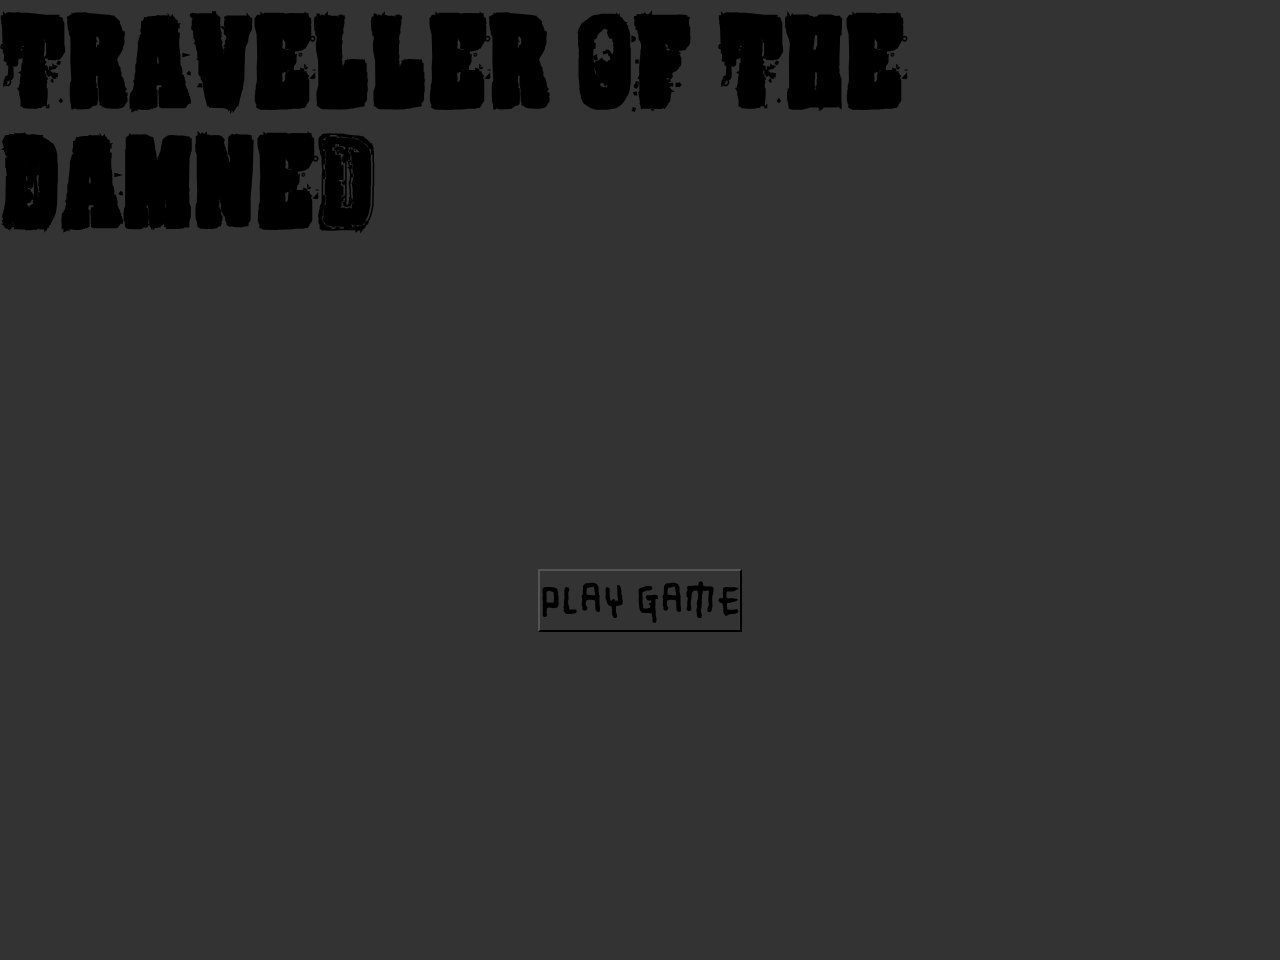
<file: index.html>
<!DOCTYPE html>
<html lang="en">
<head>
    <meta charset="UTF-8">
    <meta http-equiv="X-UA-Compatible" content="IE=edge">
    <meta name="viewport" content="width=device-width, initial-scale=1.0">
    <title>Traveller Of The Damned</title>
    <!-- favicon -->
    <link rel="icon" href="./p2-js-game/assets/images/hasty-grave.svg">
    <!-- styling -->
    <link rel="stylesheet" href="./style.css">
    <!-- js script-->
    <script src="./script.js" defer></script>
</head>
<body>
    <header id="header-content">
        <h1>Traveller Of The Damned</h1>
    </header>
    <main id="main-content">
        <section id="start-screen" class="start-screen" style="display: block;"> 
            <button class="start-button" onclick="playGame()">PLAY GAME</button>
        </section>
        <section id="option-screen" class="option-screen" style="display: none;">
            <div class="option-container">
                <div id="text"></div>
                <div id="option-buttons" class="btn-grid">
                  <button class="btn">Option 1</button>
                  <button class="btn">Option 2</button>
                  <button class="btn">Option 3</button>
                  <button class="btn">Option 4</button>
                </div>
            </div> 
        </section>
        <section id="fight-screen" class="fight-screen" style="display: none;">
            <div>
                <input type="image" class="gameImage" src="./p2-js-game/assets/images/rock.svg" value="rock"></input>
                <input type="image" class="gameImage" src="./p2-js-game/assets/images/paper.svg" value="paper"></input>
                <input type="image" class="gameImage" src="./p2-js-game/assets/images/scissors.svg" value="scissor"></input>
              </div>
              <div id="result"></div> 
        </section>
        <section id="monster-win">
        </section>
        <section id="player-win">
        </section>
    </main>
</body>
</html>
</file>
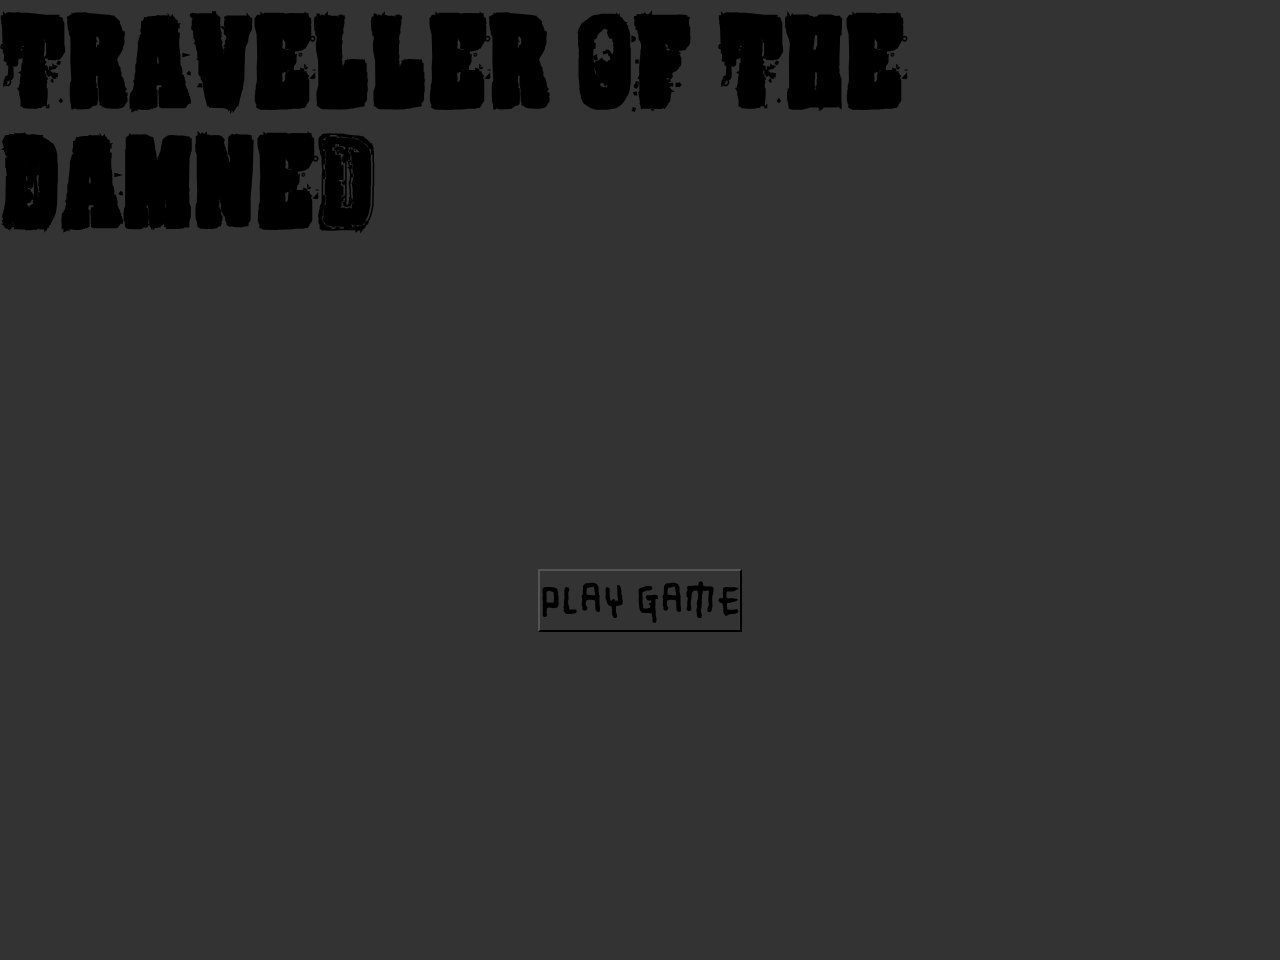
<file: p2-js-game/index.html>
<!DOCTYPE html>
<html lang="en">
<head>
    <meta charset="UTF-8">
    <meta http-equiv="X-UA-Compatible" content="IE=edge">
    <meta name="viewport" content="width=device-width, initial-scale=1.0">
    <title>Traveller Of The Damned</title>
    <!-- favicon -->
    <link rel="icon" href="./assets/images/hasty-grave.svg">
    <!-- styling -->
    <link rel="stylesheet" href="./style.css">
    <!-- js script-->
    <script src="./script.js" defer></script>
</head>
<body>
    <header id="header-content">
        <h1>Traveller Of The Damned</h1>
    </header>
    <main id="main-content">
        <section id="start-screen" class="start-screen" style="display: block;"> 
            <button class="start-button" onclick="playGame()">PLAY GAME</button>
        </section>
        <section id="option-screen" class="option-screen" style="display: none;">
            <div class="option-container">
                <div id="text"></div>
                <div id="option-buttons" class="btn-grid">
                  <button class="btn">Option 1</button>
                  <button class="btn">Option 2</button>
                  <button class="btn">Option 3</button>
                  <button class="btn">Option 4</button>
                </div>
            </div> 
        </section>
        <section id="fight-screen" class="fight-screen" style="display: none;">
            <div>
                <input type="image" class="gameImage" src="./assets/images/rock.svg" value="rock"></input>
                <input type="image" class="gameImage" src="./assets/images/paper.svg" value="paper"></input>
                <input type="image" class="gameImage" src="./assets/images/scissors.svg" value="scissor"></input>
              </div>
              <div id="result"></div> 
        </section>
        <section id="monster-win">
        </section>
        <section id="player-win">
        </section>
    </main>
</body>
</html>
</file>
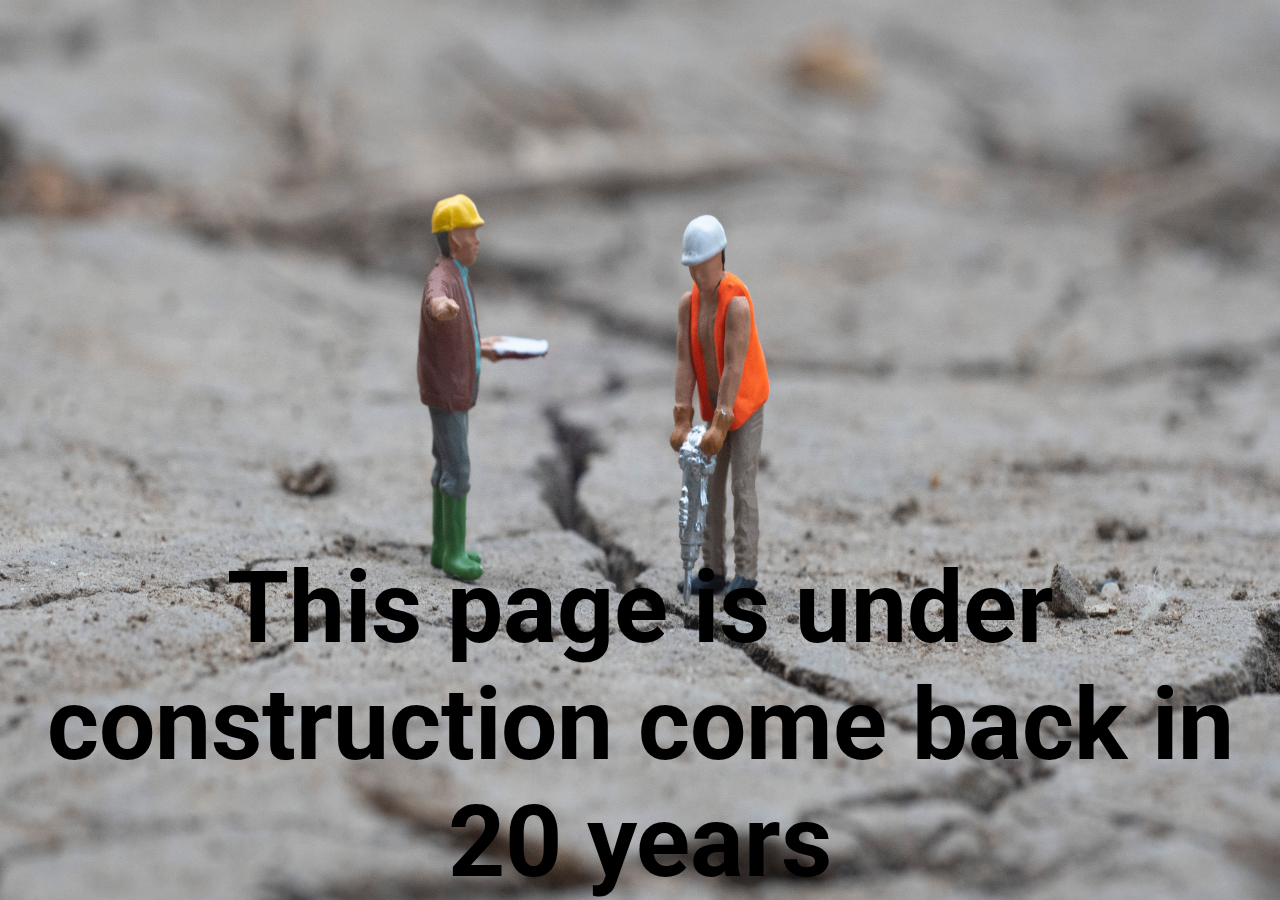
<file: 001-web-portfolio/placeholder.html>
<!DOCTYPE html>
<html lang="en">
<head>
    <meta charset="UTF-8">
    <meta http-equiv="X-UA-Compatible" content="IE=edge">
    <meta name="viewport" content="width=device-width, initial-scale=1.0">
    <!-- Styling -->
    <link rel="stylesheet" href="./assets/style.css">
    <title>to be created - placeholder</title>
</head>
<body>
    <div class="main_placeholder">
        <h1>This page is under construction come back in 20 years</h1>
    </div>
</body>
</html>
</file>
<file: style.css>
/* Custoim font collections */
@font-face {
    font-family: NightOfTheDamned;
    src: url('./p2-js-game/assets/fonts/cf-night-of-the-damned-font/CfNightOfTheDamnedRegular-ZZL3.ttf');
}

@font-face {
    font-family: sharrpe;
    src: url('./p2-js-game/assets/fonts/sharrpe-gothik-font/SharrpeGothik-Mdyw.ttf');
}

/* Universal */
*, *::before, *::after {
    box-sizing: border-box;
    font-family: sharrpe;
    margin: 0;
    padding: 0;
    background-color: #333;
}

body {
    width: 100vw;
    height: 100vh;
}

/* Header */
h1 {
    font-family: NightOfTheDamned;
    font-size: 100px;
    display: flex;
    justify-content: center;
}

/* Main body */
main {
    background-color: black;
    display: flex;
    height: 80%;
    justify-content: center;
    align-items: center;
    background-color: #333;
}

.container {
    width: 800px;
    max-width: 80%;
    background-color: white;
    padding: 10px;
    border-radius: 5px;
    box-shadow: 0 0 10px 2px;
}

.btn-grid {
    display: grid;
    grid-template-columns: repeat(2, auto);
    gap: 10px;
    margin-top: 20px;
}

.btn {
    background-color: white;
    border: 1px solid green;
    border-radius: 5px;
    padding: 5px 10px;
    color: black;
    font-size: 20px;
    font-weight: 800;
    outline: none;
}

.btn:hover {
    border-color: red;
}

#text {
    font-size: 30px;
    font-weight: 400;
    display: flex;
    text-align: center;
    margin-left: 50px;
    margin-right: 50px;
}

/* animation for story description */
span {
    opacity: 0;
    transition: all 1s ease;
}

span.fade {
    opacity: 1;
}

/* start screen section */
.start-button:hover {
    border-color: red;
    text-shadow: -1px 0 black, 0 1px black, 1px 0 black, 0 -1px black;
}

.start-button {
    font-size: 50px;
}

/* fight screen section */
.gameImage {
    height: 200px;
    transition: all .2s ease-in-out; 
    margin: 10px;
}

.gameImage:hover {
    transform: scale(1.1); 
}

#result {
    font-size: 50px;
}

#monster-win {
    font-size: 50px;
    text-align: center;
}

#player-win {
    font-size: 50px;
    text-align: center;
}
</file>
<file: p2-js-game/style.css>
/* Custoim font collections */
@font-face {
    font-family: NightOfTheDamned;
    src: url(./assets/fonts/cf-night-of-the-damned-font/CfNightOfTheDamnedRegular-ZZL3.ttf);
}

@font-face {
    font-family: sharrpe;
    src: url(./assets/fonts/sharrpe-gothik-font/SharrpeGothik-Mdyw.ttf);
}

/* Universal */
*, *::before, *::after {
    box-sizing: border-box;
    font-family: sharrpe;
    margin: 0;
    padding: 0;
    background-color: #333;
}

body {
    width: 100vw;
    height: 100vh;
}

/* Header */
h1 {
    font-family: NightOfTheDamned;
    font-size: 100px;
    display: flex;
    justify-content: center;
}

/* Main body */
main {
    background-color: black;
    display: flex;
    height: 80%;
    justify-content: center;
    align-items: center;
    background-color: #333;
}

.container {
    width: 800px;
    max-width: 80%;
    background-color: white;
    padding: 10px;
    border-radius: 5px;
    box-shadow: 0 0 10px 2px;
}

.btn-grid {
    display: grid;
    grid-template-columns: repeat(2, auto);
    gap: 10px;
    margin-top: 20px;
}

.btn {
    background-color: white;
    border: 1px solid green;
    border-radius: 5px;
    padding: 5px 10px;
    color: black;
    font-size: 20px;
    font-weight: 800;
    outline: none;
}

.btn:hover {
    border-color: red;
}

#text {
    font-size: 30px;
    font-weight: 400;
    display: flex;
    text-align: center;
    margin-left: 50px;
    margin-right: 50px;
}

/* animation for story description */
span {
    opacity: 0;
    transition: all 1s ease;
}

span.fade {
    opacity: 1;
}

/* start screen section */
.start-button:hover {
    border-color: red;
    text-shadow: -1px 0 black, 0 1px black, 1px 0 black, 0 -1px black;
}

.start-button {
    font-size: 50px;
}

/* fight screen section */
.gameImage {
    height: 200px;
    transition: all .2s ease-in-out; 
    margin: 10px;
}

.gameImage:hover {
    transform: scale(1.1); 
}

#result {
    font-size: 50px;
}

#monster-win {
    font-size: 50px;
    text-align: center;
}

#player-win {
    font-size: 50px;
    text-align: center;
}
</file>
<file: 001-web-portfolio/assets/style.css>
@import url('https://fonts.googleapis.com/css2?family=Roboto:ital,wght@0,100;0,300;0,400;0,500;0,700;0,900;1,100;1,300;1,400;1,500;1,700;1,900&display=swap');

/* Universal Selector */
*{
    padding: 0;
    margin: 0;
    font-family: 'Roboto', sans-serif;
    box-sizing: border-box;
}

html{
    scroll-behavior: smooth;
}
/* PLACEHOLDER PAGE CSS */
.main_placeholder{
    display: flex;
    justify-content: center;
    align-items: flex-end;
    text-align: center;
    height: 100vh;
    width: 100%;
    background-image: url(./images/mathieu-stern-tv7GF92ZWvs-unsplash.jpg); background-size: 100% 100%;
}

.main_placeholder h1{
    font-size: 100px;
}

/* Header Main*/
.home{
    display: flex;
    flex-direction: column;
    justify-content: center;
    align-items: center;
    height: 100vh;
    width: 100%;
    background-color: rgb(92, 219, 149);
    color: #EDF5E1;
    background-image: url(./images/mesh-gradient.png); background-size: 100% 100%;
    background-attachment: fixed;
}

h1>span{
    color:#05386B;
}

.home_header{
    font-weight: 900;
    font-size: 4rem;
    letter-spacing: 10px;
}

/* Navigation Bar */
.nav_bar{
    display: flex;
    justify-content: space-around;
    padding: 10px 0px 0px 0px;
    background-color: #05386B;
    position: sticky;
    top: 0;
    padding: .5rem;
    z-index: 1;
}

.nav_links{
    height: 100%;
}

.nav_links ul{
    display: flex;
    margin: 0;
    padding: 0;
}

.nav_links li{
    list-style: none;
}

.name_title{
    display: none;
}

/* Nav Animation */
.nav_links li a{
    display: block;
    color: #EDF5E1;
    padding: 1rem;
    transition: all 0.3s ease 0s;
    text-decoration: none;
    font-size: 20px;
    font-weight: 600;
    word-spacing: 5px;
}

.nav_links li a:hover{
    color: #5CDB95;
}

/* Navbar Hamburger */
.toggle_button {
    position: absolute;
    top: .75rem;
    right: 1rem;
    display: none;
    flex-direction: column;
    justify-content: space-around;
    width: 30px;
    height: 21px;
}

.toggle_button .bar {
    height: 3px;
    width: 100%;
    background-color: white;
    border-radius: 10px;
}


/* Header Button Animation */
.header_btn {
    border-radius: 4px;
    background-color: rgb(5, 56, 107);
    border: none;
    color: #EDF5E1;
    font-size: 1.5rem;
    font-weight: bold;
    padding: 5px;
    width: 200px;
    transition: all 0.5s;
    cursor: pointer;
}
  
.header_btn span {
    cursor: pointer;
    display: inline-block;
    position: relative;
    transition: 0.5s;
}
  
.header_btn span:after {
    content: '\00bb';
    position: absolute;
    opacity: 0;
    top: 0;
    right: -20px;
    transition: 0.5s;
}
  
.header_btn:hover span {
    padding-right: 20px;
}
  
.header_btn:hover span:after {
    opacity: 1;
    right: 0;
}

/* About - Text and Image Section */
.profile{
    width: 15rem;
    max-width: 100%;
    height: auto;
    border-radius: 100%;
    background-color: #5CDB95;
    margin-top: 4rem;
}

.about{
    display: flex;
    flex-direction: column;
    align-items: center;
    background-image: linear-gradient(to bottom, #05368B, #5CDB95);
    width: 100%;
    height: auto;
    color: #EDF5E1  ;
}

.abt_text1{
    text-align: center;
    width: 50%;
    font-size: 2rem;
    font-weight: 800;
    margin: 1em 0 1em 0;
}

.abt_text2{
    text-align: center;
    width: 50%;
    font-size: 20px;
    font-weight: 400;
    margin-bottom: 5rem;
}

/* About -  Card Section */
.cards {
    display: flex;
    justify-content: center;
    text-align: center;
    width: 80%;
    color: #05386B;
    margin-bottom: 20px;
}

.card_container ul{
    list-style-type: none;
}
  
.card_container {
    background-color: #379683;
    text-align: center;
    width: 80%;
    margin: .5px;
    padding: 10px 2rem;
    border: 2px solid black;
}

#left_card{
    border-top-left-radius: 10%;
    border-bottom-left-radius: 10%;
}

#right_card{
    border-top-right-radius: 10%;
    border-bottom-right-radius: 10%;
}

.card_container p{
    font-size: 1.2rem;
    font-weight: bold;
    margin: 20px;
}

.card_container .card_text{
    font-weight: 500;
    color: #EDF5E1;
}

/* Blog Section */
.blog_title{
    text-decoration: overline;
    margin-top: 4rem;
    font-size: 2rem;
    font-weight: 900;
}

#blog{
    display: flex;
    flex-direction: column;
    align-items: center;
    height: 100vh;
    width: auto;
    background-color:#5CDB95;
}

.carousel.slide{
    height: 50%;
    width: 50%;
}

.blog_head, .blog_cont, .blog_link{
    font-weight: 900;
    color: black;
    background-color: #EDF5E1;
}

.blog_head{
    font-size: 1.5rem;
}

.blog_cont{
    font-size: 1.5rem;
}

#hide{
    display: none;
}

/* Projects Section */
.project_title{
    background-color: #5CDB95;
    background-attachment: fixed;
    display: block;
    text-decoration: overline;
    font-size: 2rem;
    font-weight: 900;
    text-align: center;
}

#projects{
    background-image: linear-gradient(to bottom, #5CDB95, #05368B);
    display: flex;
    justify-content: center;
    flex-wrap: wrap;
    height: auto;
    width: auto;
}

.project_img{
    height: 100%;
    width: 100%;
    border-radius: 3%;
}

.img_wrap {
    display: flex;
    margin: 5px;
    border-radius: 3%;
    position: relative;
    height: 50vh;
    width: auto;
}
  
.project_overlay {
    position: absolute;
    bottom: 0;
    left: 0;
    right: 0;
    background-color: rgb(5, 54, 139, .5);
    overflow: hidden;
    width: 100%;
    height: 100%;
    transform: scale(0);
    transition: .3s ease;
}
  
.img_wrap:hover .project_overlay {
    transform: scale(1);
}

.project_desc{
    color: #EDF5E1;
    font-weight: 900;
    font-size: 20px;
    position: absolute;
    top: 50%;
    left: 50%;
    transform: translate(-50%, -50%);
    text-align: center;
}

.project_desc a{
    text-decoration: none;
    color: #5CDB95;
}

/* Contact Section */
#contact{
    color: #EDF5E1;
    font-size: 1rem;
    font-weight: 900;
    background-color: #05368B;
    display: flex;
    height: 90vh;
    width: 100%;
    justify-content: center;
    text-align: center;
}

.contact_header{
    margin-top: 5rem;
    margin-bottom: 2rem;
    font-size: 3rem;
}

input[type=text], select, textarea {
    width: 100%;
    padding: 12px;
    border: 1px solid #ccc;
    border-radius: 4px;
    resize: vertical;
}
  
label {
    padding: 12px 12px 12px 0;
    display: inline-block;
}
  
input[type=submit] {
    background-color: #5CDB95;
    color: black;
    font-size: 20px;
    font-weight: 500;
    padding: 12px 20px;
    border: none;
    border-radius: 4px;
    cursor: pointer;
    float: right;
}
  
input[type=submit]:hover {
    background-color: #45a049;
  }
  
.container {
    border-radius: 5px;
    background-color: #f2f2f2;
    padding: 20px;
  }
  
.label {
    float: left;
    width: 25%;
    margin-top: 6px;
  }
  
.contact_form {
    float: left;
    width: 75%;
    margin-top: 6px;
  }
  
/* Clear floats after the columns */
.row:after {
    content: "";
    display: table;
    clear: both;
}

/* Footer */
.footer{
    background-color: #05386B;
    color: #EDF5E1;
    position: sticky;
    font-size: small;
    display: flex;
    flex-direction: column;
    align-items: center;
}
</file>
